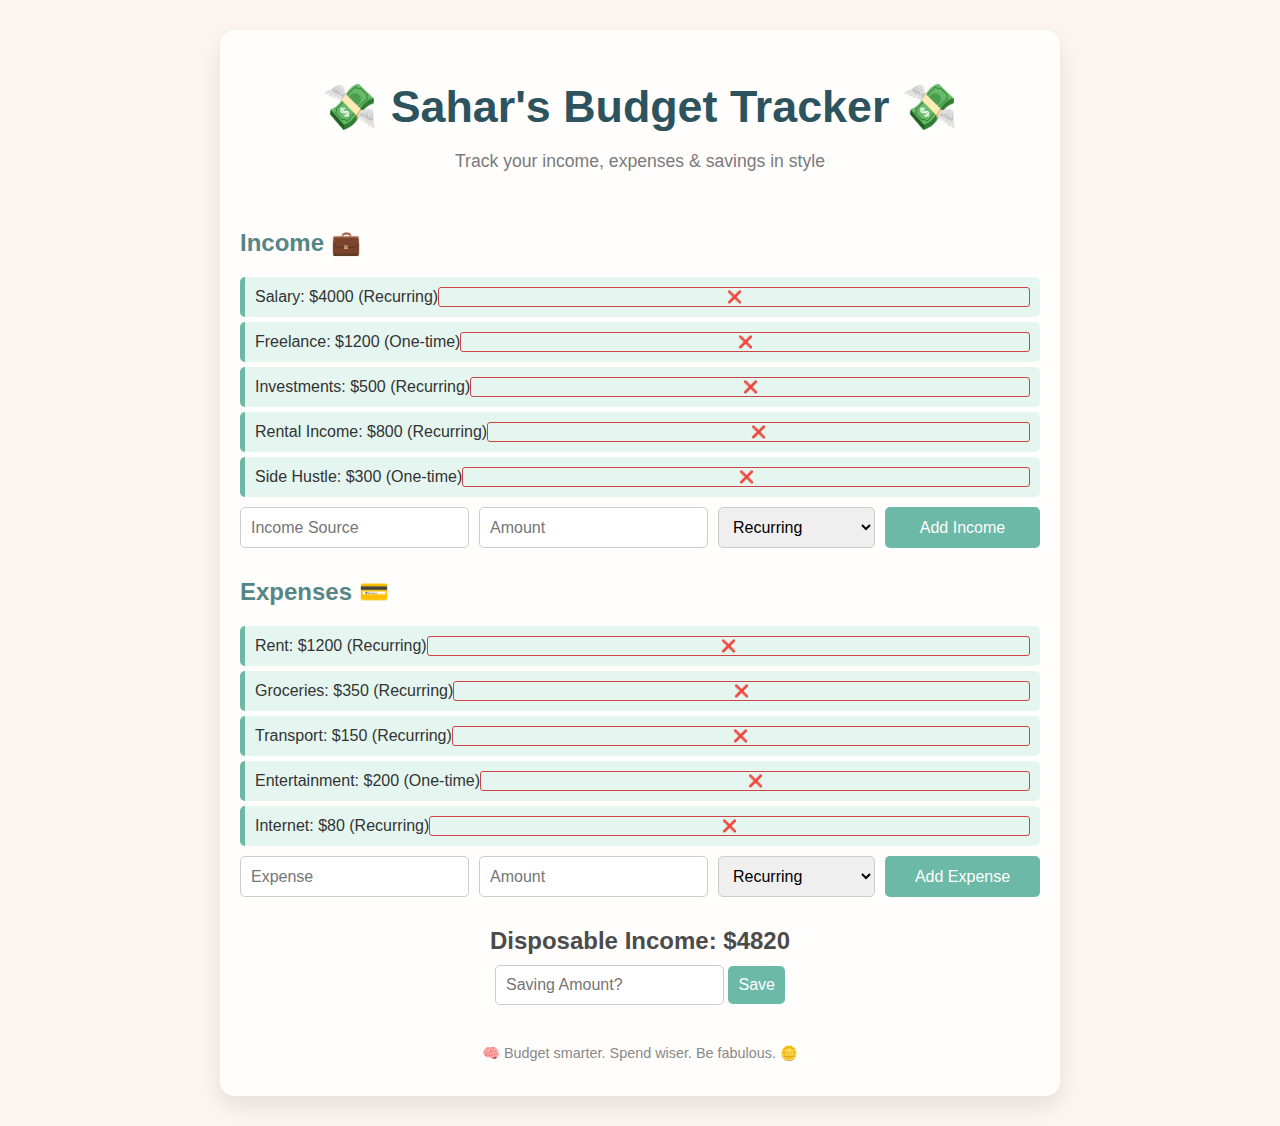
<file: index.html>
<!DOCTYPE html>
<html lang="en">
  <head>
    <meta charset="UTF-8" />
    <meta name="viewport" content="width=device-width, initial-scale=1.0" />
    <title>Budget Tracker</title>
    <link rel="stylesheet" href="budget.css" />
  </head>
  <body>
    <div class="container">
      <header>
        <h1>💸 Sahar's Budget Tracker 💸</h1>
        <p class="subtitle">Track your income, expenses & savings in style</p>
      </header>

      <section class="section">
        <h2>Income 💼</h2>
        <ul id="income-list" class="item-list"></ul>
        <div class="form-row">
          <input type="text" id="income-name" placeholder="Income Source" />
          <input type="number" id="income-amount" placeholder="Amount" />
          <select id="income-recurring">
            <option value="true">Recurring</option>
            <option value="false">One-time</option>
          </select>
          <button onclick="addIncome()">Add Income</button>
        </div>
      </section>

      <section class="section">
        <h2>Expenses 💳</h2>
        <ul id="expense-list" class="item-list"></ul>
        <div class="form-row">
          <input type="text" id="expense-name" placeholder="Expense" />
          <input type="number" id="expense-amount" placeholder="Amount" />
          <select id="expense-recurring">
            <option value="true">Recurring</option>
            <option value="false">One-time</option>
          </select>
          <button onclick="addExpense()">Add Expense</button>
        </div>
      </section>

      <section class="section disposable">
        <h2 id="disposable-income">Disposable Income: $0</h2>
        <input type="number" id="savings-amount" placeholder="Saving Amount?" />
        <button onclick="saveMoney()">Save</button>
      </section>

      <footer>
        <p>🧠 Budget smarter. Spend wiser. Be fabulous. 🪙</p>
      </footer>
    </div>

    <script src="budget.js"></script>
  </body>
</html>
</file>
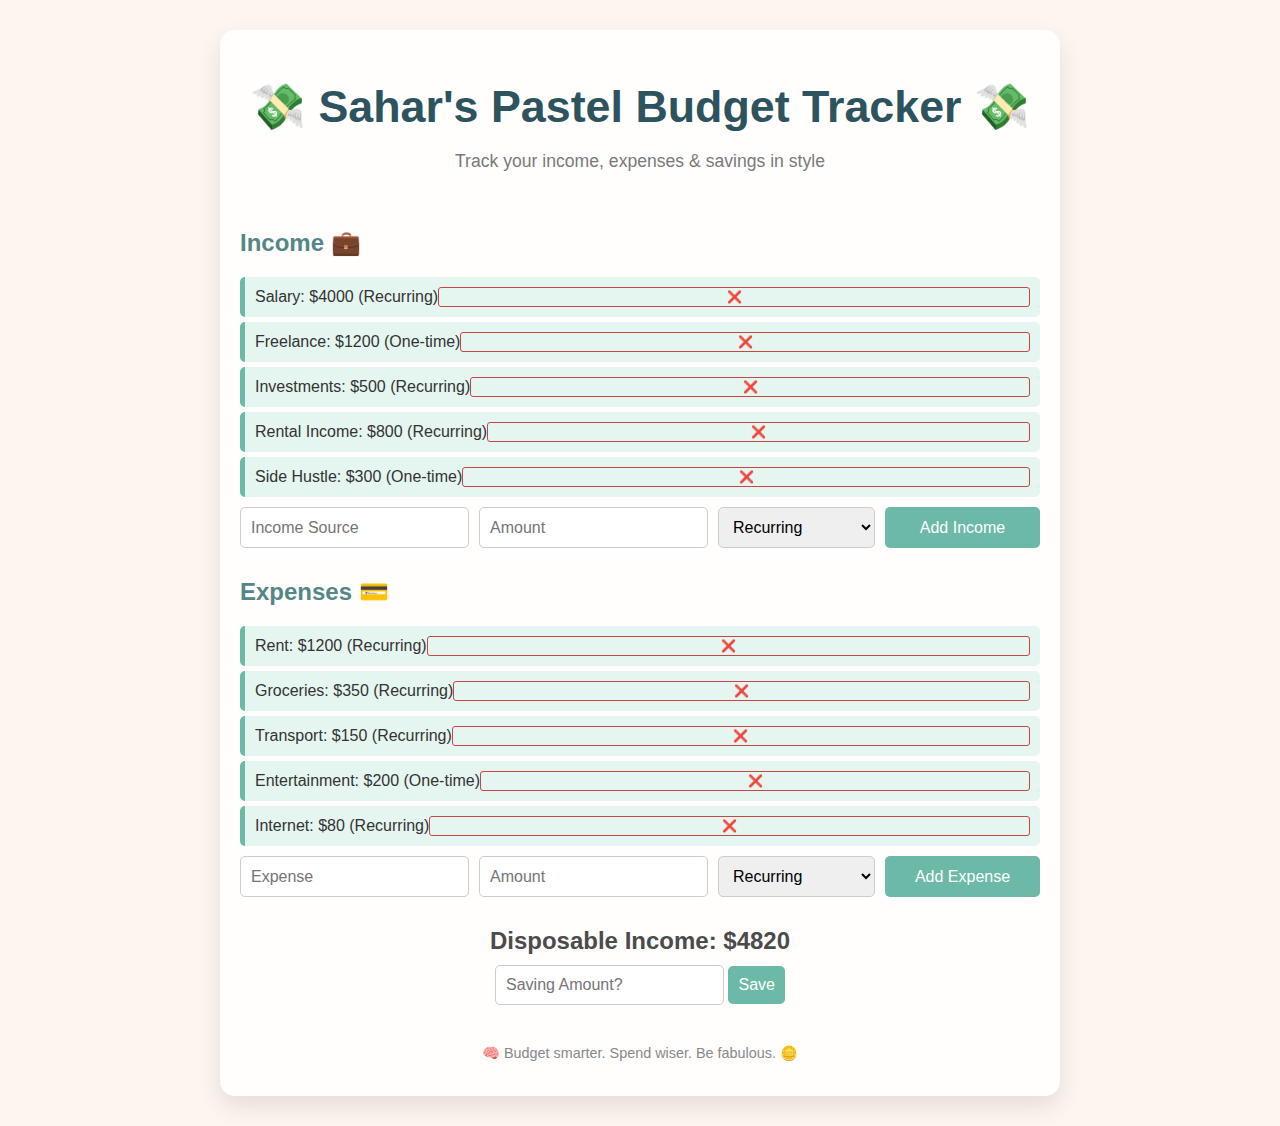
<file: budget.html>
<!DOCTYPE html>
<html lang="en">
  <head>
    <meta charset="UTF-8" />
    <meta name="viewport" content="width=device-width, initial-scale=1.0" />
    <title>Pastel Budget Tracker</title>
    <link rel="stylesheet" href="budget.css" />
  </head>
  <body>
    <div class="container">
      <header>
        <h1>💸 Sahar's Pastel Budget Tracker 💸</h1>
        <p class="subtitle">Track your income, expenses & savings in style</p>
      </header>

      <section class="section">
        <h2>Income 💼</h2>
        <ul id="income-list" class="item-list"></ul>
        <div class="form-row">
          <input type="text" id="income-name" placeholder="Income Source" />
          <input type="number" id="income-amount" placeholder="Amount" />
          <select id="income-recurring">
            <option value="true">Recurring</option>
            <option value="false">One-time</option>
          </select>
          <button onclick="addIncome()">Add Income</button>
        </div>
      </section>

      <section class="section">
        <h2>Expenses 💳</h2>
        <ul id="expense-list" class="item-list"></ul>
        <div class="form-row">
          <input type="text" id="expense-name" placeholder="Expense" />
          <input type="number" id="expense-amount" placeholder="Amount" />
          <select id="expense-recurring">
            <option value="true">Recurring</option>
            <option value="false">One-time</option>
          </select>
          <button onclick="addExpense()">Add Expense</button>
        </div>
      </section>

      <section class="section disposable">
        <h2 id="disposable-income">Disposable Income: $0</h2>
        <input type="number" id="savings-amount" placeholder="Saving Amount?" />
        <button onclick="saveMoney()">Save</button>
      </section>

      <footer>
        <p>🧠 Budget smarter. Spend wiser. Be fabulous. 🪙</p>
      </footer>
    </div>

    <script src="budget.js"></script>
  </body>
</html>
</file>
<file: budget.css>
body {
  margin: 0;
  padding: 0;
  font-family: "Segoe UI", Tahoma, Geneva, Verdana, sans-serif;
  background-color: #fdf6f0;
  color: #333;
}

.container {
  max-width: 800px;
  margin: 30px auto;
  padding: 20px;
  background: #ffffffd4;
  border-radius: 15px;
  box-shadow: 0 10px 25px rgba(0, 0, 0, 0.1);
}

header {
  text-align: center;
  padding-bottom: 10px;
}

h1 {
  font-size: 2.8rem;
  color: #2d545e;
  margin-bottom: 5px;
}

.subtitle {
  font-size: 1.1rem;
  color: #7a7a7a;
}

h2 {
  color: #548687;
  margin-top: 30px;
}

.section {
  margin-bottom: 30px;
}

.item-list {
  list-style: none;
  padding: 0;
  margin: 10px 0;
}

.item-list li {
  background: #e5f6f0;
  padding: 10px;
  margin: 5px 0;
  border-left: 5px solid #6bb9a6;
  border-radius: 5px;
  display: flex;
  justify-content: space-between;
  align-items: center;
}
.item-list li button {
  background-color: transparent;
  color: #cc4444; /* subtle red text */
  border: 1px solid #cc4444;
  padding: 2px 6px;
  border-radius: 3px;
  font-size: 0.75rem;
  cursor: pointer;
  transition: background-color 0.3s, color 0.3s;
}

.item-list li button:hover {
  background-color: #cc4444;
  color: white;
}



.form-row {
  display: flex;
  flex-wrap: wrap;
  gap: 10px;
  margin-top: 10px;
}

input,
select,
button {
  padding: 10px;
  font-size: 1rem;
  border: 1px solid #ccc;
  border-radius: 5px;
  flex: 1;
}

button {
  background-color: #6bb9a6;
  color: white;
  border: none;
  transition: background-color 0.3s;
  cursor: pointer;
}

button:hover {
  background-color: #4b9486;
}

.disposable {
  text-align: center;
}

#disposable-income {
  font-size: 1.5rem;
  color: #4b4b4b;
  margin-bottom: 10px;
}

footer {
  text-align: center;
  margin-top: 40px;
  font-size: 0.9rem;
  color: #888;
}
</file>
